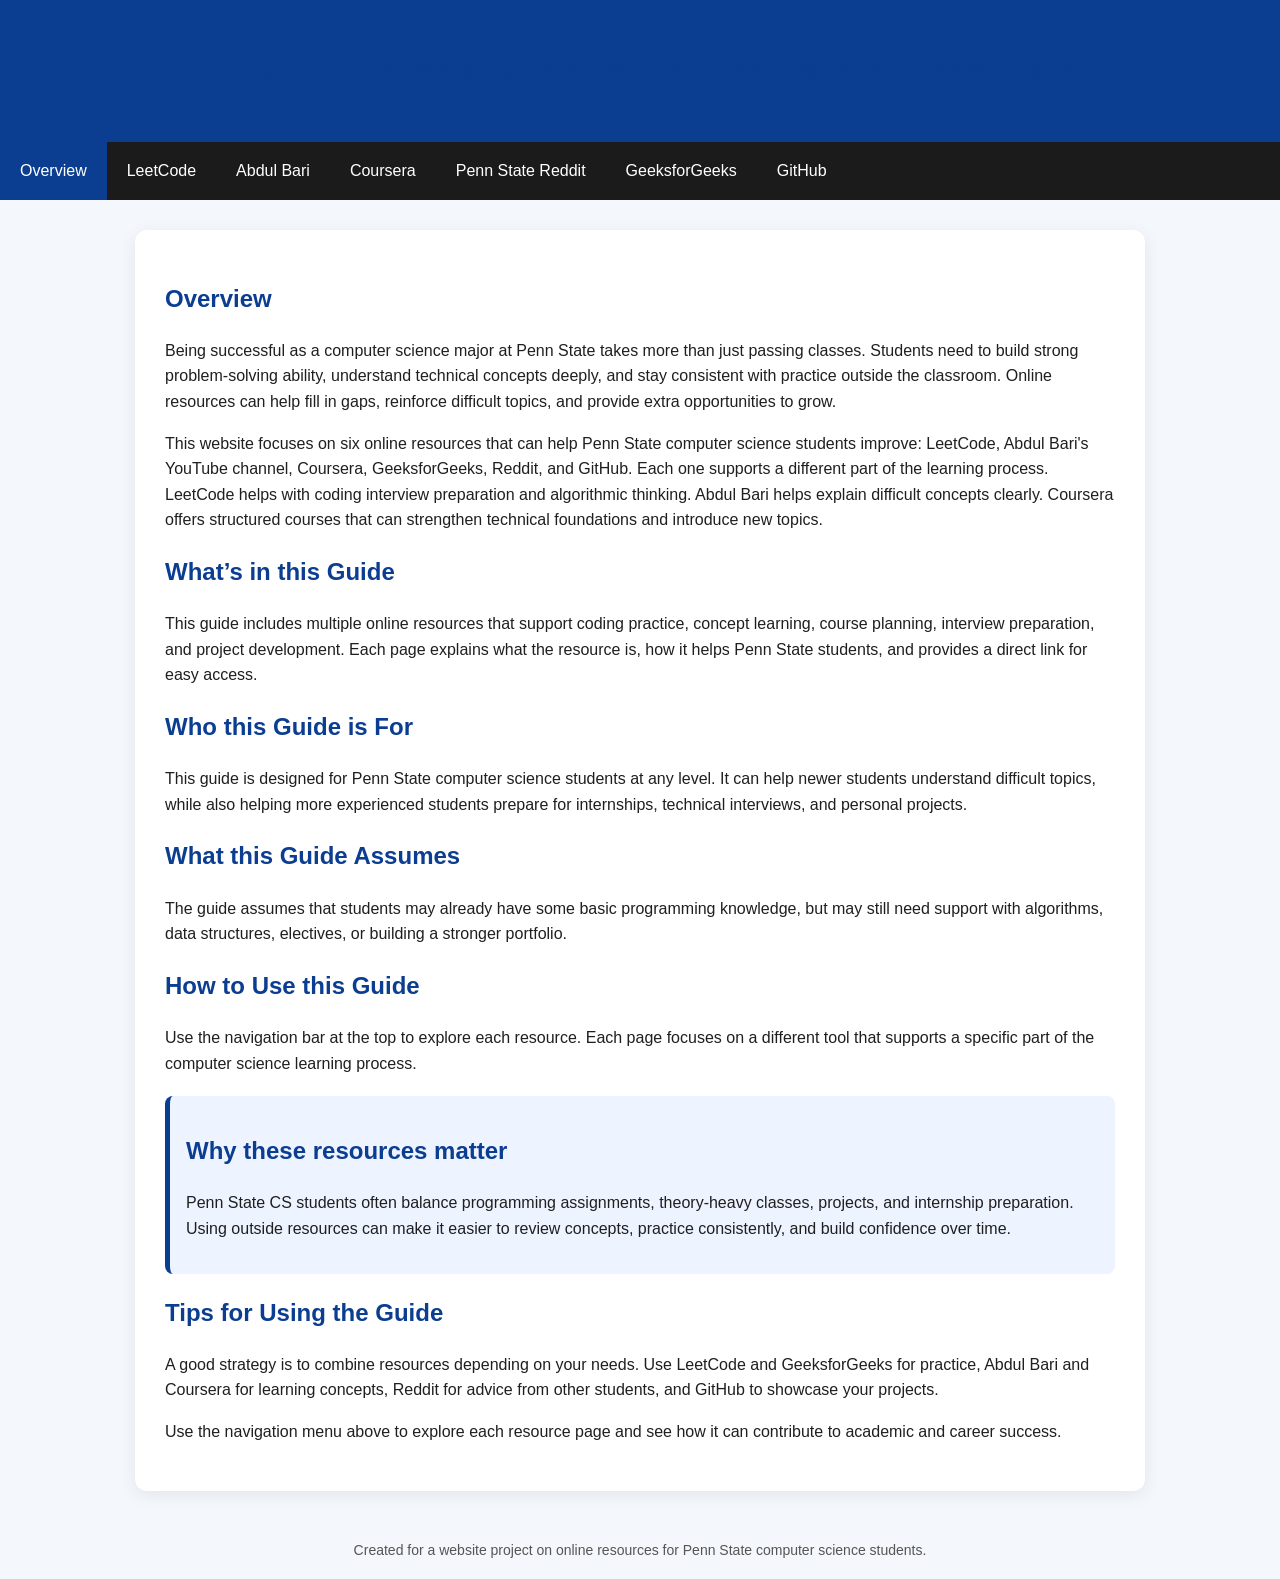
<file: index.html>
<!DOCTYPE html>
<html lang="en">
<head>
  <meta charset="UTF-8">
  <meta name="viewport" content="width=device-width, initial-scale=1.0">
  <title>Overview</title>
  <link rel="stylesheet" href="style.css">
</head>
<body>
  <header>
    <h1>How to Excel as a Computer Science Major at Penn State</h1>
  </header>

<nav>
  <ul>
    <li><a href="index.html" class="active">Overview</a></li>
    <li><a href="leetcode.html">LeetCode</a></li>
    <li><a href="abdulbari.html">Abdul Bari</a></li>
    <li><a href="coursera.html">Coursera</a></li>
    <li><a href="reddit.html">Penn State Reddit</a></li>
    <li><a href="geeksforgeeks.html">GeeksforGeeks</a></li>
    <li><a href="github.html">GitHub</a></li>
  </ul>
</nav>

  <main>
    
<h2>Overview</h2>
<p>
Being successful as a computer science major at Penn State takes more than just passing classes.
Students need to build strong problem-solving ability, understand technical concepts deeply, and stay consistent with practice outside the classroom.
Online resources can help fill in gaps, reinforce difficult topics, and provide extra opportunities to grow.
</p>

<p>
This website focuses on six online resources that can help Penn State computer science students improve:
LeetCode, Abdul Bari's YouTube channel, Coursera, GeeksforGeeks, Reddit, and GitHub.
Each one supports a different part of the learning process.
LeetCode helps with coding interview preparation and algorithmic thinking.
Abdul Bari helps explain difficult concepts clearly.
Coursera offers structured courses that can strengthen technical foundations and introduce new topics.
</p>

<h2>What’s in this Guide</h2>
<p>
This guide includes multiple online resources that support coding practice, concept learning, course planning, interview preparation, and project development.
Each page explains what the resource is, how it helps Penn State students, and provides a direct link for easy access.
</p>

<h2>Who this Guide is For</h2>
<p>
This guide is designed for Penn State computer science students at any level.
It can help newer students understand difficult topics, while also helping more experienced students prepare for internships, technical interviews, and personal projects.
</p>

<h2>What this Guide Assumes</h2>
<p>
The guide assumes that students may already have some basic programming knowledge, but may still need support with algorithms, data structures, electives, or building a stronger portfolio.
</p>

<h2>How to Use this Guide</h2>
<p>
Use the navigation bar at the top to explore each resource.
Each page focuses on a different tool that supports a specific part of the computer science learning process.
</p>

<div class="resource-box">
  <h2>Why these resources matter</h2>
  <p>
    Penn State CS students often balance programming assignments, theory-heavy classes, projects, and internship preparation.
    Using outside resources can make it easier to review concepts, practice consistently, and build confidence over time.
  </p>
</div>

<h2>Tips for Using the Guide</h2>
<p>
A good strategy is to combine resources depending on your needs.
Use LeetCode and GeeksforGeeks for practice, Abdul Bari and Coursera for learning concepts, Reddit for advice from other students, and GitHub to showcase your projects.
</p>

<p>
Use the navigation menu above to explore each resource page and see how it can contribute to academic and career success.
</p>

  </main>

  <footer>
    Created for a website project on online resources for Penn State computer science students.
  </footer>
</body>
</html>
</file>
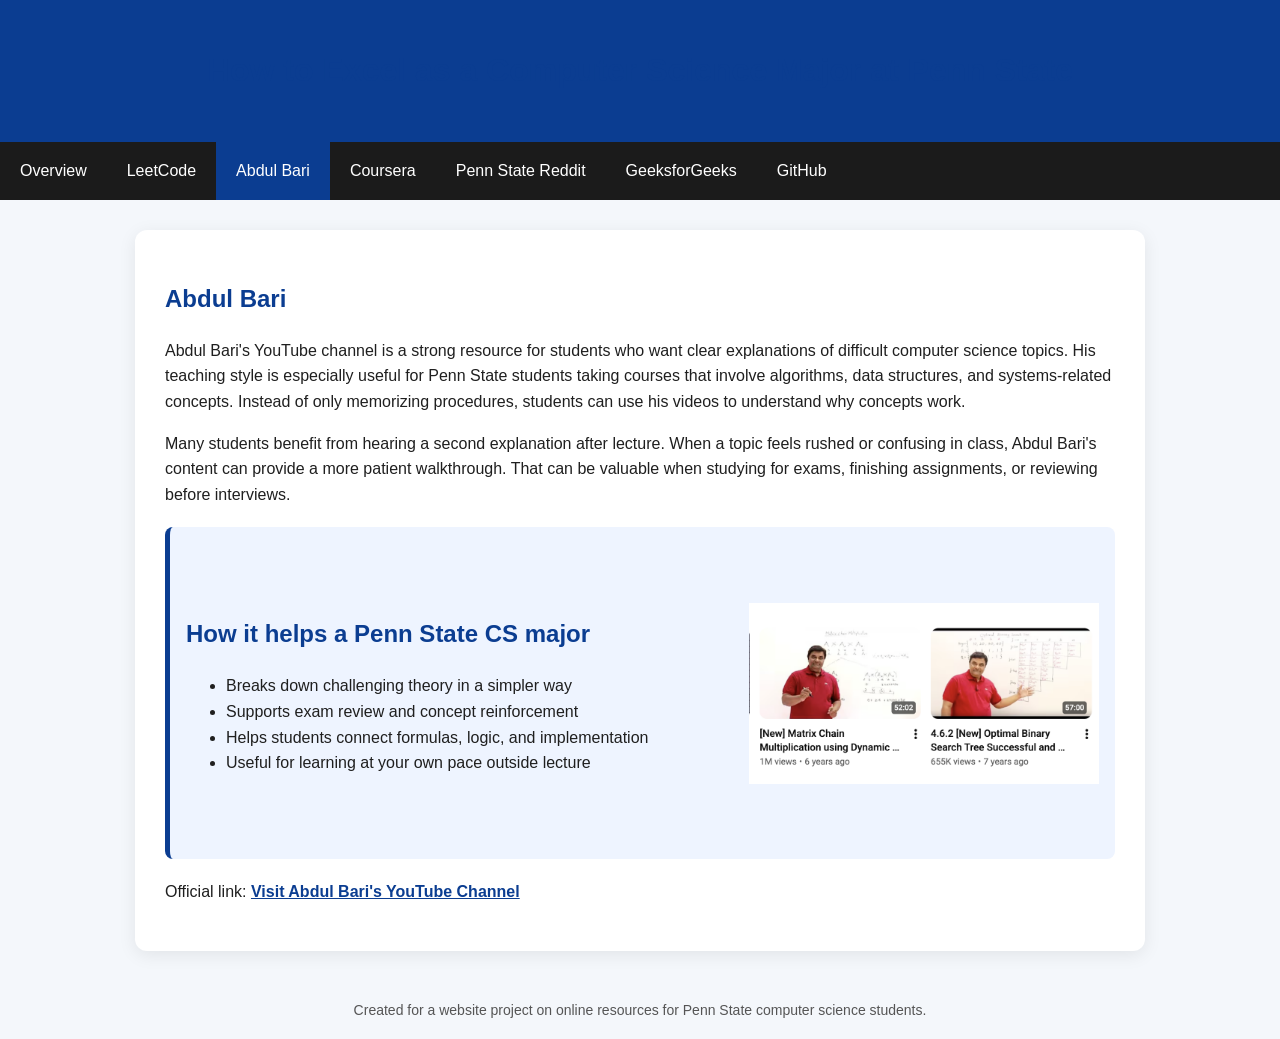
<file: abdulbari.html>
<!DOCTYPE html>
<html lang="en">
<head>
  <meta charset="UTF-8">
  <meta name="viewport" content="width=device-width, initial-scale=1.0">
  <title>Abdul Bari</title>
  <link rel="stylesheet" href="style.css">
</head>
<body>
  <header>
    <h1>How to Excel as a Computer Science Major at Penn State</h1>
  </header>

<nav>
  <ul>
    <li><a href="index.html">Overview</a></li>
    <li><a href="leetcode.html">LeetCode</a></li>
    <li><a href="abdulbari.html" class="active">Abdul Bari</a></li>
    <li><a href="coursera.html">Coursera</a></li>
    <li><a href="reddit.html">Penn State Reddit</a></li>
    <li><a href="geeksforgeeks.html">GeeksforGeeks</a></li>
    <li><a href="github.html">GitHub</a></li>
  </ul>
</nav>

  <main>
    
<h2>Abdul Bari</h2>
<p>
Abdul Bari's YouTube channel is a strong resource for students who want clear explanations of difficult computer science topics.
His teaching style is especially useful for Penn State students taking courses that involve algorithms, data structures, and systems-related concepts.
Instead of only memorizing procedures, students can use his videos to understand why concepts work.
</p>

<p>
Many students benefit from hearing a second explanation after lecture.
When a topic feels rushed or confusing in class, Abdul Bari's content can provide a more patient walkthrough.
That can be valuable when studying for exams, finishing assignments, or reviewing before interviews.
</p>

<div class="resource-box">
  <div class="box-content">
    <div class="box-text">
      <h2>How it helps a Penn State CS major</h2>
      <ul>
        <li>Breaks down challenging theory in a simpler way</li>
        <li>Supports exam review and concept reinforcement</li>
        <li>Helps students connect formulas, logic, and implementation</li>
        <li>Useful for learning at your own pace outside lecture</li>
      </ul>
    </div>
    <img src="abdulbari.png" class="box-image">
  </div>
</div>

<p>
Official link:
<a class="resource-link" href="https://www.youtube.com/@abdul_bari" target="_blank">Visit Abdul Bari's YouTube Channel</a>
</p>

  </main>

  <footer>
    Created for a website project on online resources for Penn State computer science students.
  </footer>
</body>
</html>
</file>
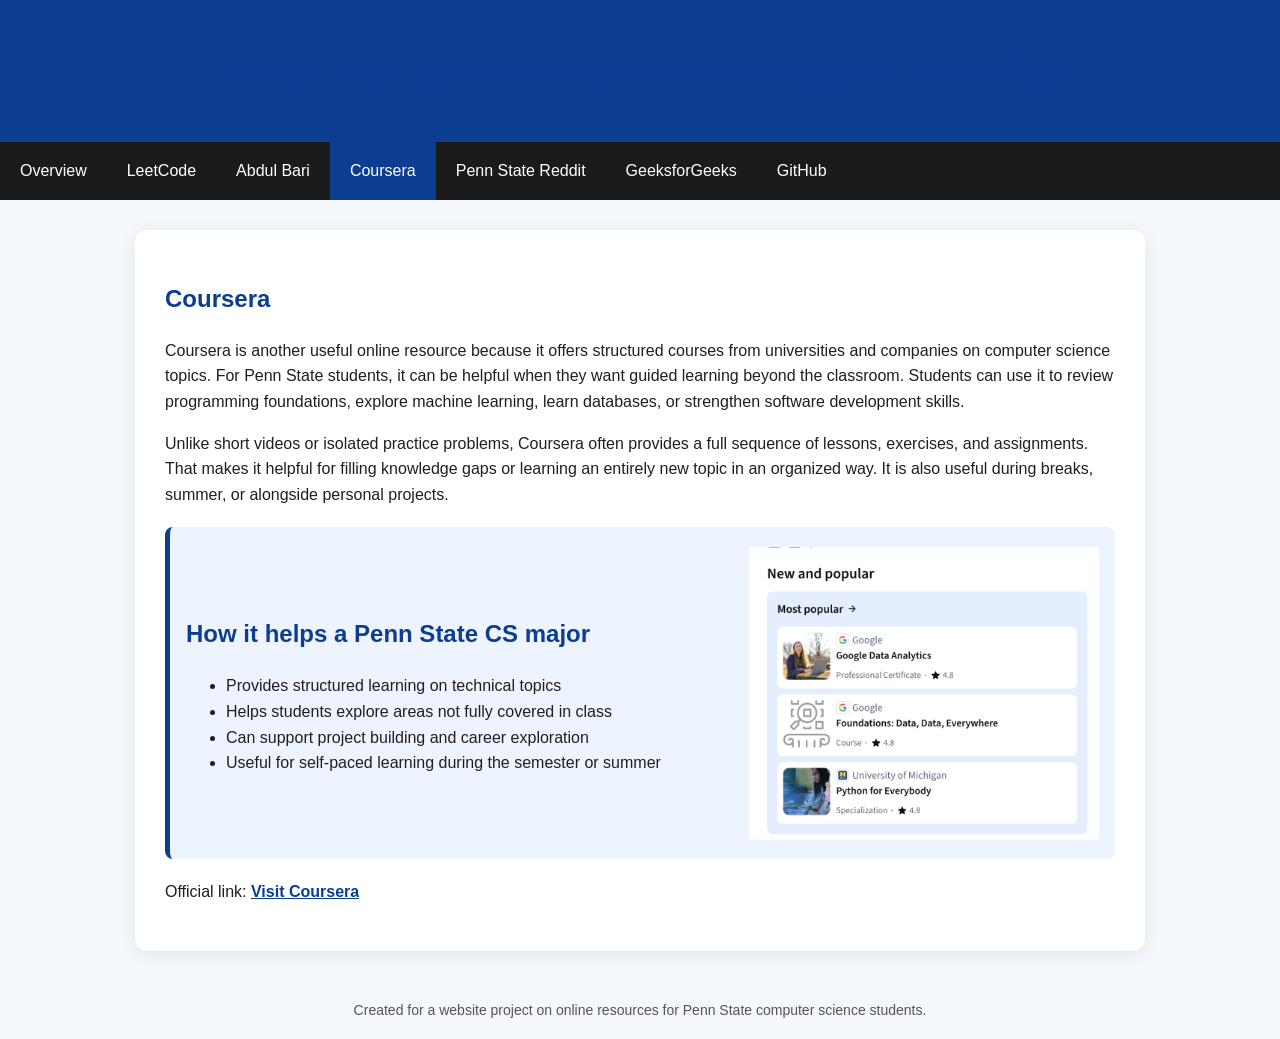
<file: coursera.html>
<!DOCTYPE html>
<html lang="en">
<head>
  <meta charset="UTF-8">
  <meta name="viewport" content="width=device-width, initial-scale=1.0">
  <title>Coursera</title>
  <link rel="stylesheet" href="style.css">
</head>
<body>
  <header>
    <h1>How to Excel as a Computer Science Major at Penn State</h1>
  </header>

<nav>
  <ul>
    <li><a href="index.html">Overview</a></li>
    <li><a href="leetcode.html">LeetCode</a></li>
    <li><a href="abdulbari.html">Abdul Bari</a></li>
    <li><a href="coursera.html" class="active">Coursera</a></li>
    <li><a href="reddit.html">Penn State Reddit</a></li>
    <li><a href="geeksforgeeks.html">GeeksforGeeks</a></li>
    <li><a href="github.html">GitHub</a></li>
  </ul>
</nav>

  <main>
    
<h2>Coursera</h2>
<p>
Coursera is another useful online resource because it offers structured courses from universities and companies on computer science topics.
For Penn State students, it can be helpful when they want guided learning beyond the classroom.
Students can use it to review programming foundations, explore machine learning, learn databases, or strengthen software development skills.
</p>

<p>
Unlike short videos or isolated practice problems, Coursera often provides a full sequence of lessons, exercises, and assignments.
That makes it helpful for filling knowledge gaps or learning an entirely new topic in an organized way.
It is also useful during breaks, summer, or alongside personal projects.
</p>

<div class="resource-box">
  <div class="box-content">
    <div class="box-text">
      <h2>How it helps a Penn State CS major</h2>
      <ul>
        <li>Provides structured learning on technical topics</li>
        <li>Helps students explore areas not fully covered in class</li>
        <li>Can support project building and career exploration</li>
        <li>Useful for self-paced learning during the semester or summer</li>
      </ul>
    </div>
    <img src="coursera.png" class="box-image">
  </div>
</div>

<p>
Official link:
<a class="resource-link" href="https://www.coursera.org/" target="_blank">Visit Coursera</a>
</p>

  </main>

  <footer>
    Created for a website project on online resources for Penn State computer science students.
  </footer>
</body>
</html>
</file>
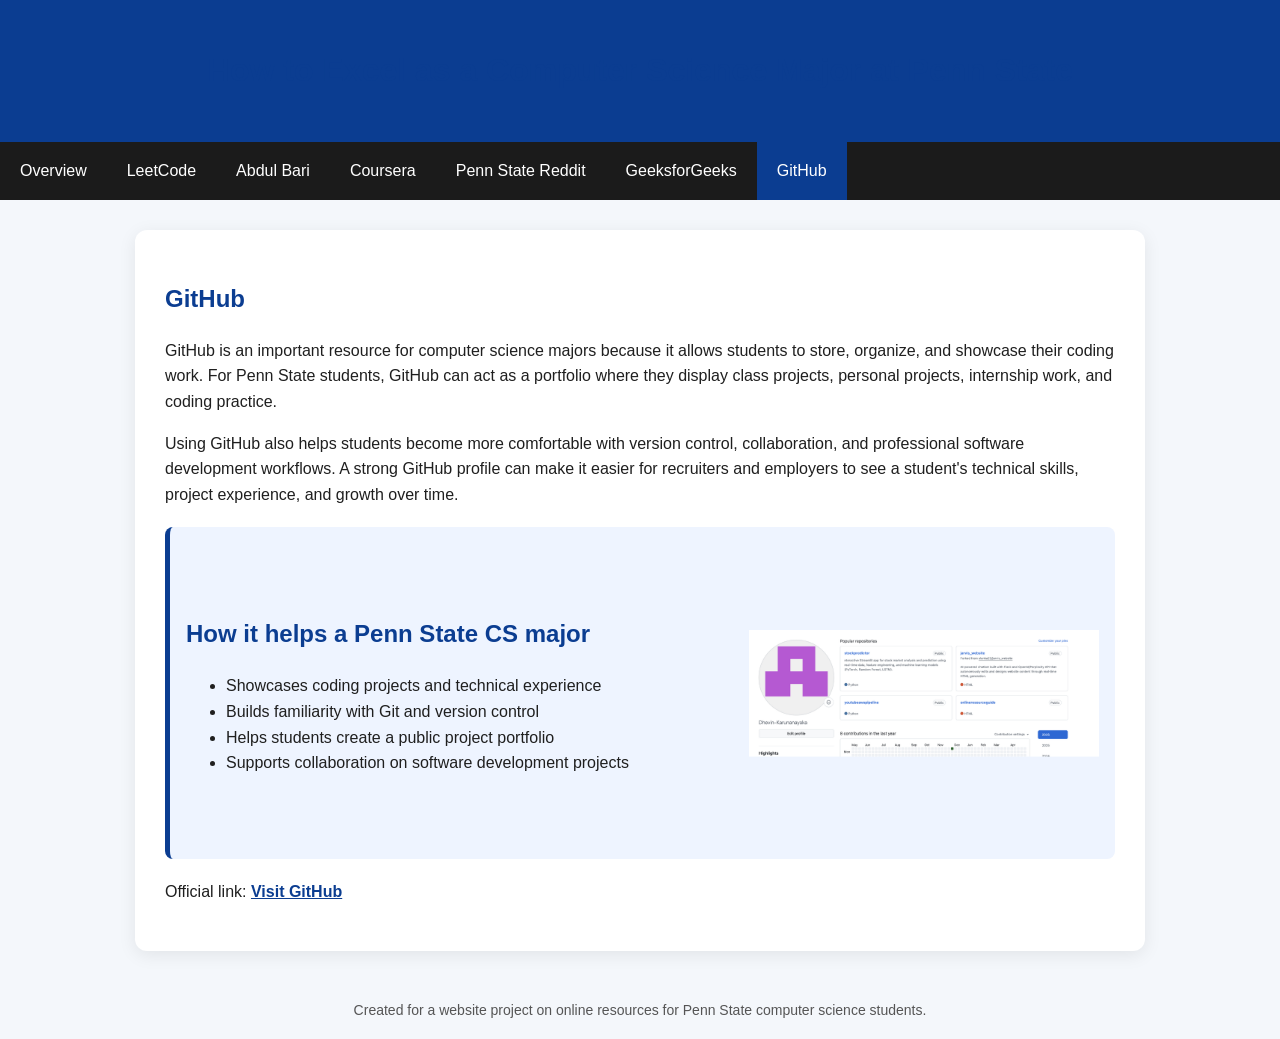
<file: github.html>
<!DOCTYPE html>
<html lang="en">
<head>
  <meta charset="UTF-8">
  <meta name="viewport" content="width=device-width, initial-scale=1.0">
  <title>GitHub</title>
  <link rel="stylesheet" href="style.css">
</head>
<body>
  <header>
    <h1>How to Excel as a Computer Science Major at Penn State</h1>
  </header>

<nav>
  <ul>
    <li><a href="index.html">Overview</a></li>
    <li><a href="leetcode.html">LeetCode</a></li>
    <li><a href="abdulbari.html">Abdul Bari</a></li>
    <li><a href="coursera.html">Coursera</a></li>
    <li><a href="reddit.html">Penn State Reddit</a></li>
    <li><a href="geeksforgeeks.html">GeeksforGeeks</a></li>
    <li><a href="github.html" class="active">GitHub</a></li>
  </ul>
</nav>

  <main>
    <h2>GitHub</h2>

    <p>
      GitHub is an important resource for computer science majors because it allows students to store, organize, and showcase their coding work.
      For Penn State students, GitHub can act as a portfolio where they display class projects, personal projects, internship work, and coding practice.
    </p>

    <p>
      Using GitHub also helps students become more comfortable with version control, collaboration, and professional software development workflows.
      A strong GitHub profile can make it easier for recruiters and employers to see a student's technical skills, project experience, and growth over time.
    </p>

    <div class="resource-box">
      <div class="box-content">
        <div class="box-text">
          <h2>How it helps a Penn State CS major</h2>
          <ul>
            <li>Showcases coding projects and technical experience</li>
            <li>Builds familiarity with Git and version control</li>
            <li>Helps students create a public project portfolio</li>
            <li>Supports collaboration on software development projects</li>
          </ul>
        </div>
        <img src="github.png" class="box-image">
      </div>
    </div>

    <p>
      Official link:
      <a class="resource-link" href="https://github.com/" target="_blank">Visit GitHub</a>
    </p>
  </main>

  <footer>
    Created for a website project on online resources for Penn State computer science students.
  </footer>
</body>
</html>
</file>
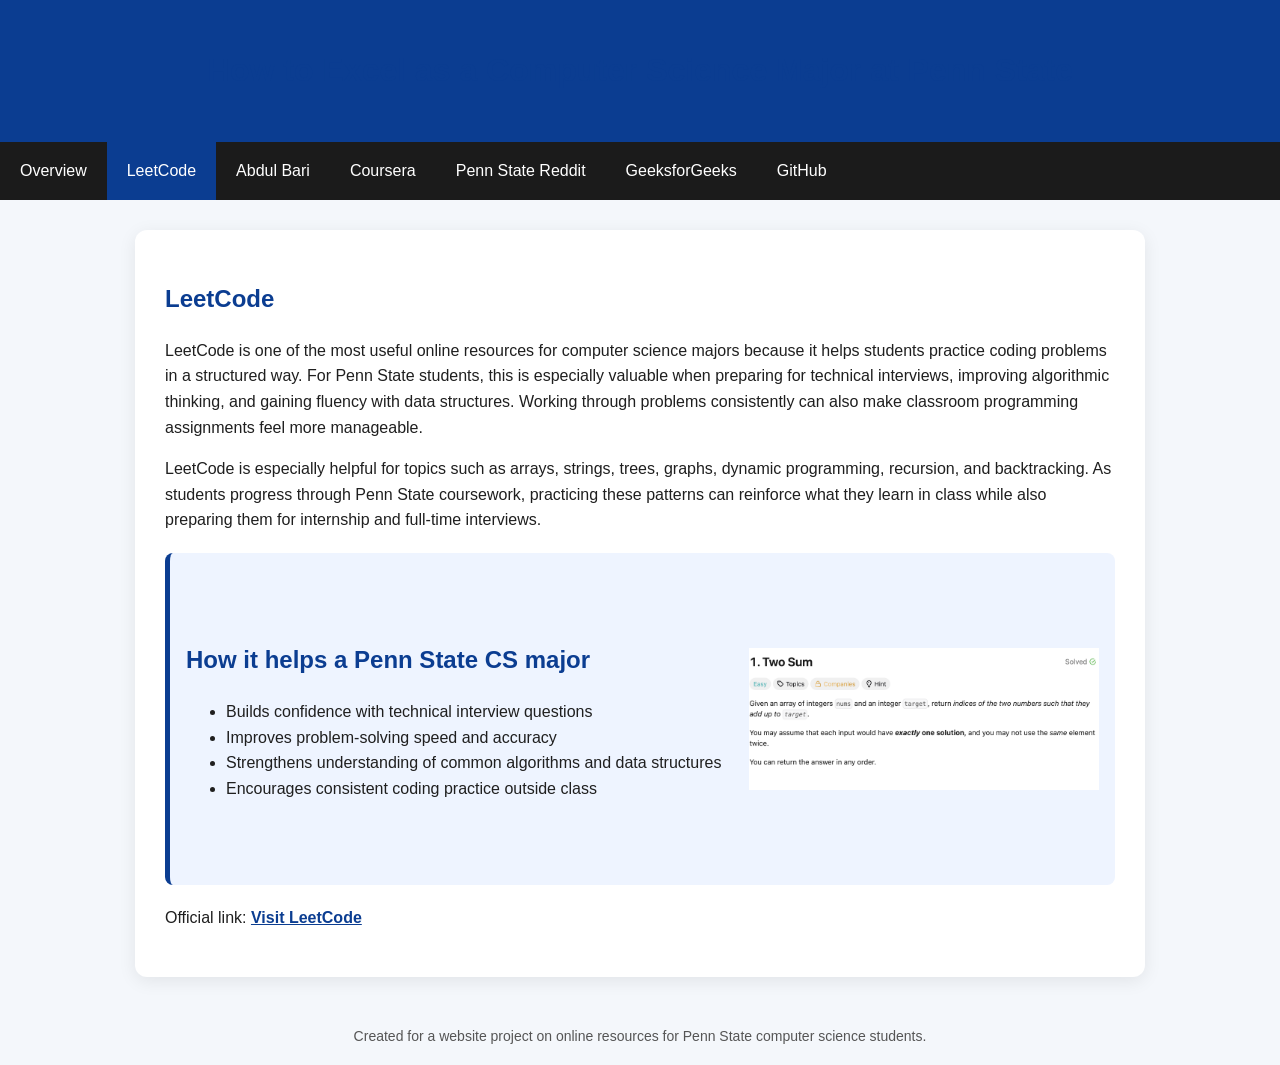
<file: leetcode.html>
<!DOCTYPE html>
<html lang="en">
<head>
  <meta charset="UTF-8">
  <meta name="viewport" content="width=device-width, initial-scale=1.0">
  <title>LeetCode</title>
  <link rel="stylesheet" href="style.css">
</head>
<body>
  <header>
    <h1>How to Excel as a Computer Science Major at Penn State</h1>
  </header>

<nav>
  <ul>
    <li><a href="index.html">Overview</a></li>
    <li><a href="leetcode.html" class="active">LeetCode</a></li>
    <li><a href="abdulbari.html">Abdul Bari</a></li>
    <li><a href="coursera.html">Coursera</a></li>
    <li><a href="reddit.html">Penn State Reddit</a></li>
    <li><a href="geeksforgeeks.html">GeeksforGeeks</a></li>
    <li><a href="github.html">GitHub</a></li>
  </ul>
</nav>

  <main>
    
<h2>LeetCode</h2>
<p>
LeetCode is one of the most useful online resources for computer science majors because it helps students practice coding problems in a structured way.
For Penn State students, this is especially valuable when preparing for technical interviews, improving algorithmic thinking, and gaining fluency with data structures.
Working through problems consistently can also make classroom programming assignments feel more manageable.
</p>

<p>
LeetCode is especially helpful for topics such as arrays, strings, trees, graphs, dynamic programming, recursion, and backtracking.
As students progress through Penn State coursework, practicing these patterns can reinforce what they learn in class while also preparing them for internship and full-time interviews.
</p>

<div class="resource-box">
  <div class="box-content">
    <div class="box-text">
      <h2>How it helps a Penn State CS major</h2>
      <ul>
        <li>Builds confidence with technical interview questions</li>
        <li>Improves problem-solving speed and accuracy</li>
        <li>Strengthens understanding of common algorithms and data structures</li>
        <li>Encourages consistent coding practice outside class</li>
      </ul>
    </div>
    <img src="leetcode.png" class="box-image">
  </div>
</div>

<p>
Official link:
<a class="resource-link" href="https://leetcode.com/" target="_blank">Visit LeetCode</a>
</p>

  </main>

  <footer>
    Created for a website project on online resources for Penn State computer science students.
  </footer>
</body>
</html>
</file>
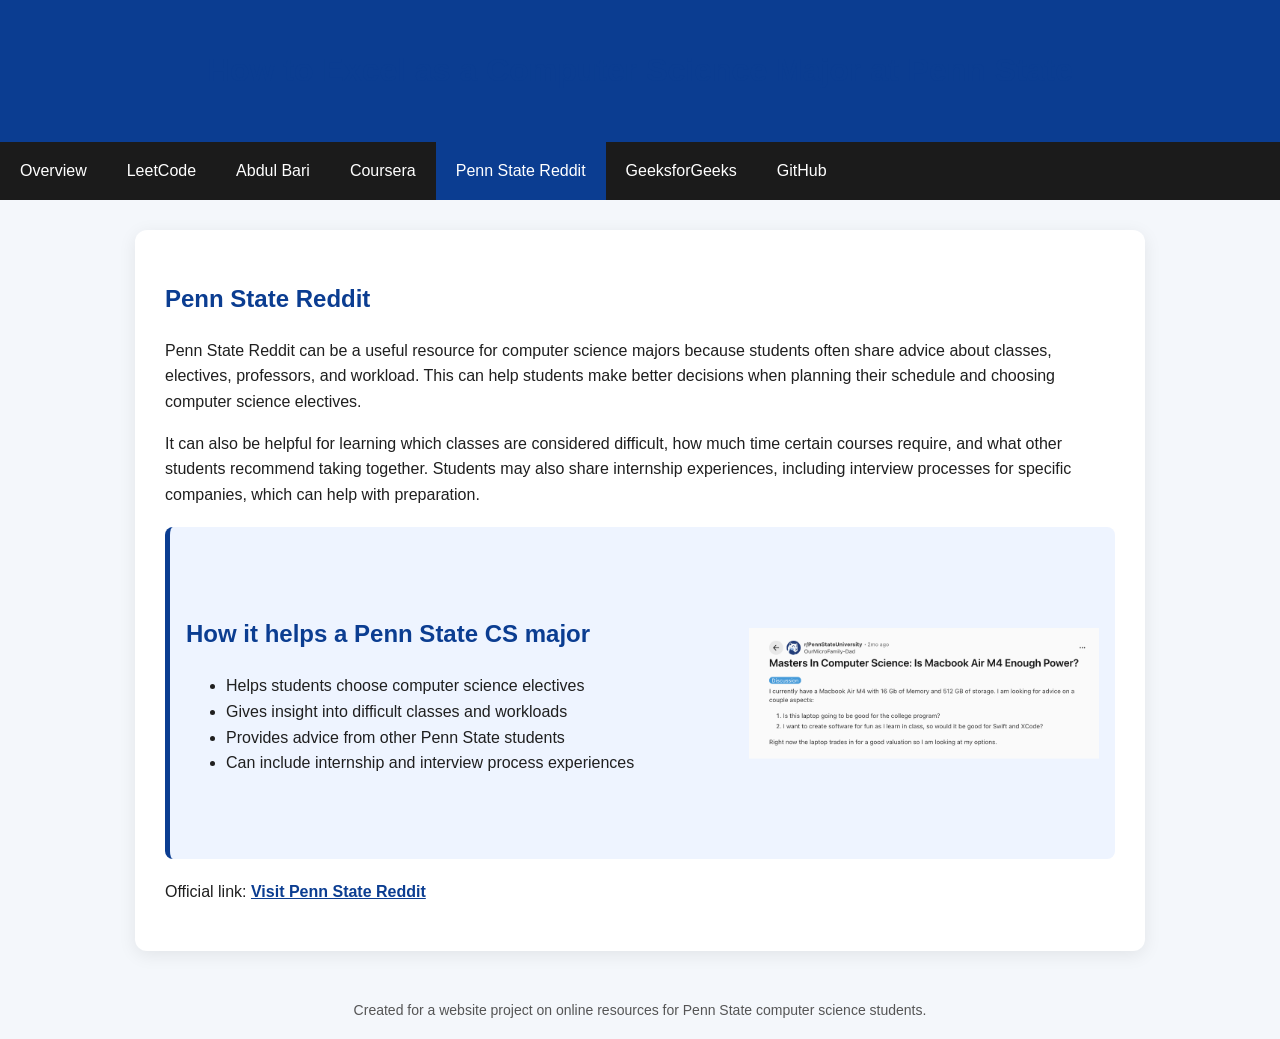
<file: reddit.html>
<!DOCTYPE html>
<html lang="en">
<head>
  <meta charset="UTF-8">
  <meta name="viewport" content="width=device-width, initial-scale=1.0">
  <title>Penn State Reddit</title>
  <link rel="stylesheet" href="style.css">
</head>
<body>
  <header>
    <h1>How to Excel as a Computer Science Major at Penn State</h1>
  </header>

<nav>
  <ul>
    <li><a href="index.html">Overview</a></li>
    <li><a href="leetcode.html">LeetCode</a></li>
    <li><a href="abdulbari.html">Abdul Bari</a></li>
    <li><a href="coursera.html">Coursera</a></li>
    <li><a href="reddit.html" class="active">Penn State Reddit</a></li>
    <li><a href="geeksforgeeks.html">GeeksforGeeks</a></li>
    <li><a href="github.html">GitHub</a></li>
  </ul>
</nav>

  <main>
    <h2>Penn State Reddit</h2>

    <p>
      Penn State Reddit can be a useful resource for computer science majors because students often share advice about classes, electives, professors, and workload.
      This can help students make better decisions when planning their schedule and choosing computer science electives.
    </p>

    <p>
      It can also be helpful for learning which classes are considered difficult, how much time certain courses require, and what other students recommend taking together.
      Students may also share internship experiences, including interview processes for specific companies, which can help with preparation.
    </p>

    <div class="resource-box">
      <div class="box-content">
        <div class="box-text">
          <h2>How it helps a Penn State CS major</h2>
          <ul>
            <li>Helps students choose computer science electives</li>
            <li>Gives insight into difficult classes and workloads</li>
            <li>Provides advice from other Penn State students</li>
            <li>Can include internship and interview process experiences</li>
          </ul>
        </div>
        <img src="reddit.png" class="box-image">
      </div>
    </div>

    <p>
      Official link:
      <a class="resource-link" href="https://www.reddit.com/r/PennStateUniversity/" target="_blank">Visit Penn State Reddit</a>
    </p>
  </main>

  <footer>
    Created for a website project on online resources for Penn State computer science students.
  </footer>
</body>
</html>
</file>
<file: style.css>
body {
  margin: 0;
  font-family: Arial, sans-serif;
  background-color: #f4f7fb;
  color: #1f1f1f;
  line-height: 1.6;
}

header {
  background: #0b3d91;
  color: white;
  padding: 24px 20px;
  text-align: center;
}

nav {
  background: #1b1b1b;
}

nav ul {
  list-style: none;
  margin: 0;
  padding: 0;
  display: flex;
  flex-wrap: wrap;
}

nav ul li {
  margin: 0;
}

nav ul li a {
  display: block;
  padding: 16px 20px;
  color: white;
  text-decoration: none;
}

nav ul li a:hover,
nav ul li a.active {
  background: #0b3d91;
}

main {
  max-width: 950px;
  margin: 30px auto;
  background: white;
  padding: 30px;
  border-radius: 12px;
  box-shadow: 0 4px 18px rgba(0,0,0,0.08);
}

h1, h2 {
  color: #0b3d91;
}

.resource-box {
  background: #eef4ff;
  border-left: 5px solid #0b3d91;
  padding: 16px;
  margin: 20px 0;
  border-radius: 8px;
}

/* layout inside resource box */
.box-content {
  display: flex;
  align-items: center;
  justify-content: space-between;
  gap: 20px;
}

/* text area */
.box-text {
  flex: 1;
}

/* UPDATED: uniform larger images */
.box-image {
  width: 350px;
  height: 300px;
  object-fit: contain;   /* keeps proportions */
  border-radius: 8px;
}

/* responsive (mobile) */
@media (max-width: 700px) {
  .box-content {
    flex-direction: column;
    text-align: center;
  }

  .box-image {
    width: 150px;
    height: 150px;
    margin-top: 10px;
  }
}

a.resource-link {
  color: #0b3d91;
  font-weight: bold;
}

footer {
  text-align: center;
  padding: 18px;
  color: #555;
  font-size: 14px;
}
</file>
